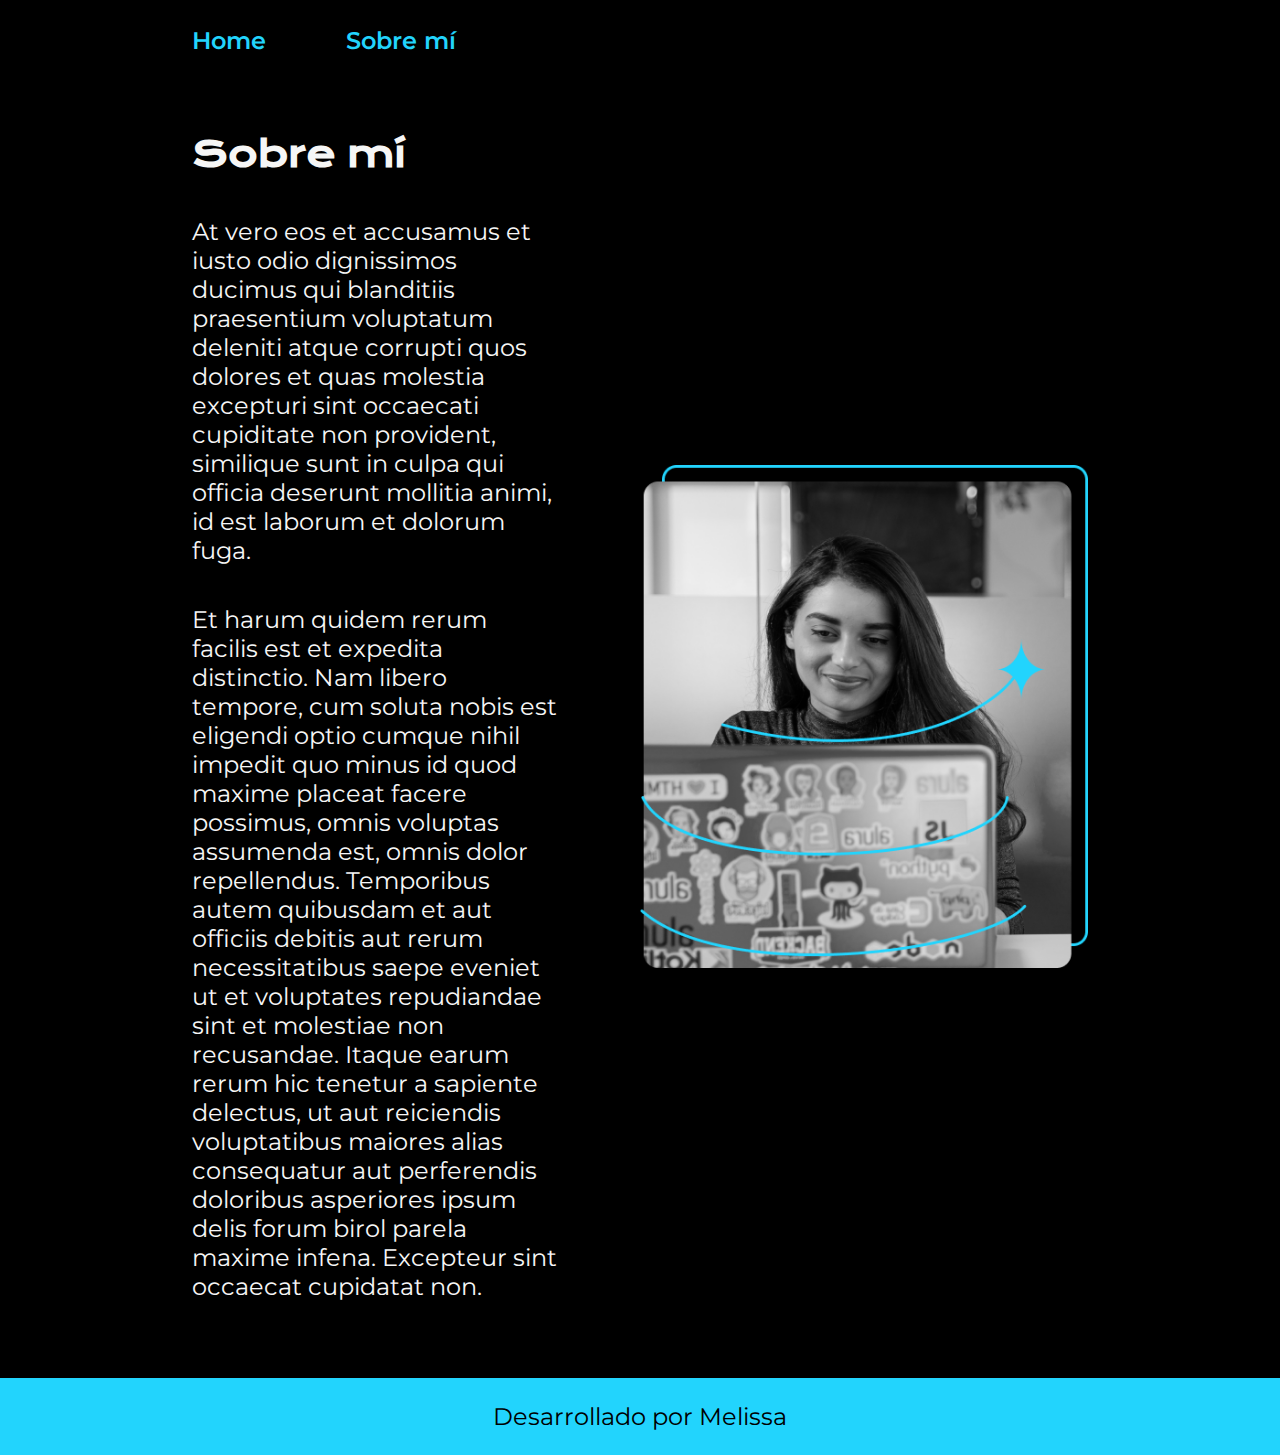
<file: about.html>
<!DOCTYPE html>
<html lang="es-mx">
<head>
    <meta charset="UTF-8">
    <meta name="viewport" content="width=device-width, initial-scale=1.0">
    <title>Sobre mí</title>
    <link rel="stylesheet" href="./Styles/style.css">
</head>
<body>
    <header class="header">
        <nav class="header__menu">
            <a class="header__menu__link" href="index.html">Home</a>
            <a class="header__menu__link" href="about.html">Sobre mí</a>
        </nav>
    </header>
    <main class="presentacion">
        <section class="presentacion__contenido">
            <h1 class="presentacion__contenido__titulo">Sobre mí</h1>
            <p class="presentacion__contenido__texto">At vero eos et accusamus et iusto odio
                dignissimos ducimus qui blanditiis praesentium voluptatum deleniti atque corrupti
                quos dolores et quas molestia excepturi sint occaecati cupiditate non provident,
                similique sunt in culpa qui officia deserunt mollitia animi, id est laborum et
                dolorum fuga.</p>
            <p class="presentacion__contenido__texto">Et harum quidem rerum facilis est et expedita
                distinctio. Nam libero tempore, cum soluta nobis est eligendi optio cumque nihil
                impedit quo minus id quod maxime placeat facere possimus, omnis voluptas assumenda
                est, omnis dolor repellendus.
                Temporibus autem quibusdam et aut officiis debitis aut rerum necessitatibus saepe
                eveniet ut et voluptates repudiandae sint et molestiae non recusandae. Itaque
                earum rerum hic tenetur a sapiente delectus, ut aut reiciendis voluptatibus maiores
                alias consequatur aut perferendis doloribus asperiores ipsum delis forum birol parela
                maxime infena. Excepteur sint occaecat cupidatat non.</p>
        </section>
        <img class="presentacion__imagen" src="Imagem.png" alt="Imagen de Ana Garcia trabajando">
    </main>
    <footer class="footer">
        <p>Desarrollado por Melissa</p>
    </footer>
</body>
</html>
</file>
<file: Styles/style.css>
@import url('https://fonts.googleapis.com/css2?family=Krona+One&family=Montserrat:ital,wght@0,100..900;1,100..900&display=swap');

:root {
    --color-primario:#000000;
    --color-secundario:#F6F6F6;
    --color-terciario:#22D4FD;
    --color-hover: #272727;

    --fuente-monserrat: "Montserrat", sans-serif;
    --fuente-krona: "Krona One", sans-serif;
}

*{
    padding:  0;
    margin: 0;
}


body {
    background-color: var(--color-primario); 
    color: var(--color-secundario);
    box-sizing: border-box;
}

.header{
    padding: 2% 0% 0% 15%;
}

.header__menu {
    display: flex;
    gap: 80px;
}

.header__menu__link{
    font-family: var(--fuente-monserrat);
    font-size: 1.5rem;
    font-weight: 600;
    color: var(--color-terciario);
    text-decoration: none;
}

.presentacion{
    display: flex;
    align-items: center;
    padding: 6% 15%;
    justify-content: space-between;
    gap: 82px;
}

.presentacion__contenido {
    width: 50%;
    display: flex;
    flex-direction: column;
    gap: 40px;
}

.presentacion__contenido__titulo {
    font-size: 2.25rem;
    font-family: var(--fuente-krona);
}

.titulo-destaque {
    color: var(--color-terciario);
}

.presentacion__contenido__texto {
    font-size: 1.5rem;
    font-family: var(--fuente-monserrat);
}

.presentacion__enlaces {
    display: Flex;
    justify-content: space-between;
    flex-direction: column;
    align-items: center;
    gap: 32px;
}

.presentacion__enlaces__subtitulo {
    font-family: var(--fuente-krona);
    font-size: 1.5rem;
    font-weight: 400;
}

.presentacion__enlaces__link {
    width: 50%;
    text-align: center;
    padding: 21.5px 0;
    border-radius: 8px;
    font-family: var(--fuente-monserrat);
    font-size: 1.5rem;
    font-weight: 600;
    text-decoration: none;
    color:var(--color-secundario);
    border: 2px solid var(--color-terciario);
    display: flex;
    justify-content: center;
    gap: 10px;
}

.presentacion__enlaces__link:hover {
    background-color: var(--color-hover);
    padding: 3%;
}

.presentacion__imagen {
    width: 50%;
}

.footer {
    background-color: var(--color-terciario);
    padding: 1.5rem;
    color: var(--color-primario); 
    text-align: center;
    font-family: var(--fuente-monserrat);
    font-size: 1.5rem;
    font-weight: 400;
}

@media (max-width: 1200px){

    .header{
        padding: 10%;
    }

    .header__menu{
        justify-content: center;
    }

    .presentacion {
        flex-direction: column-reverse;
        padding: 5%;
    }

    .presentacion__contenido {
        width: auto;
    }
}
</file>
